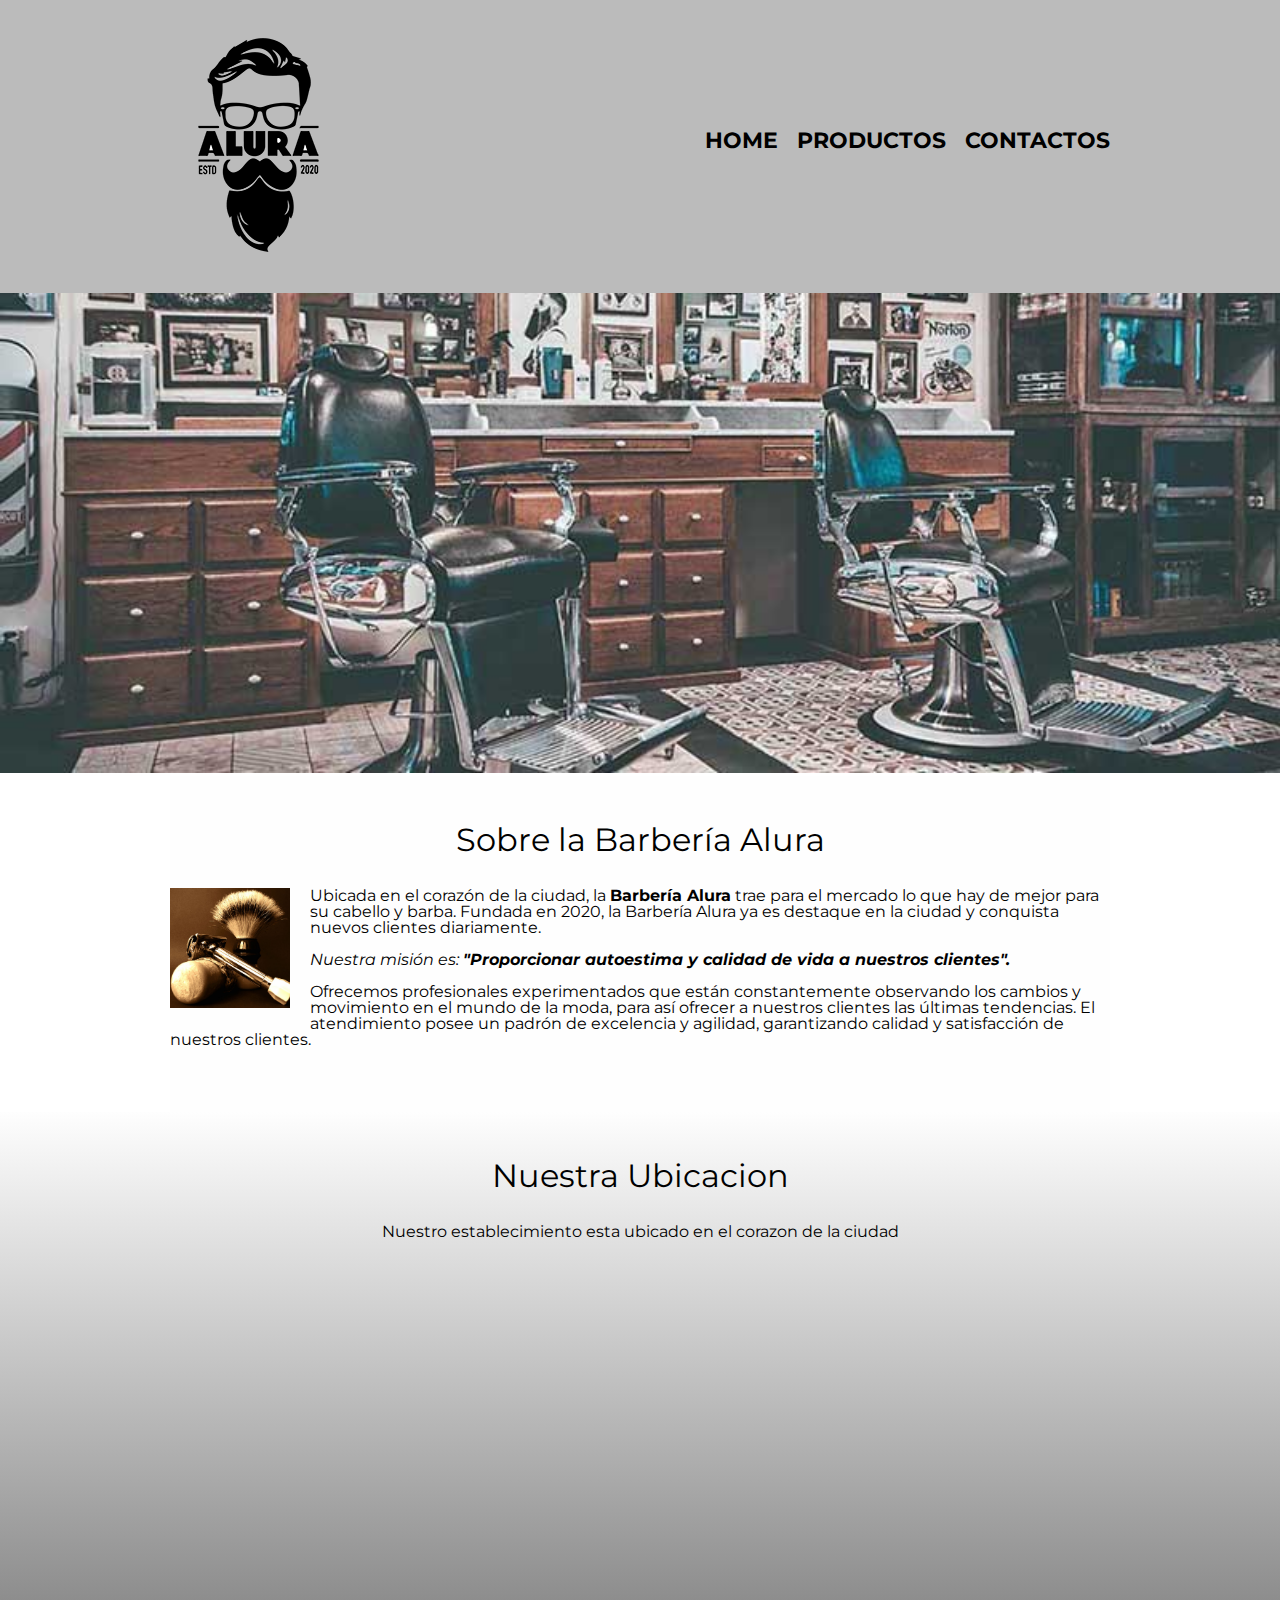
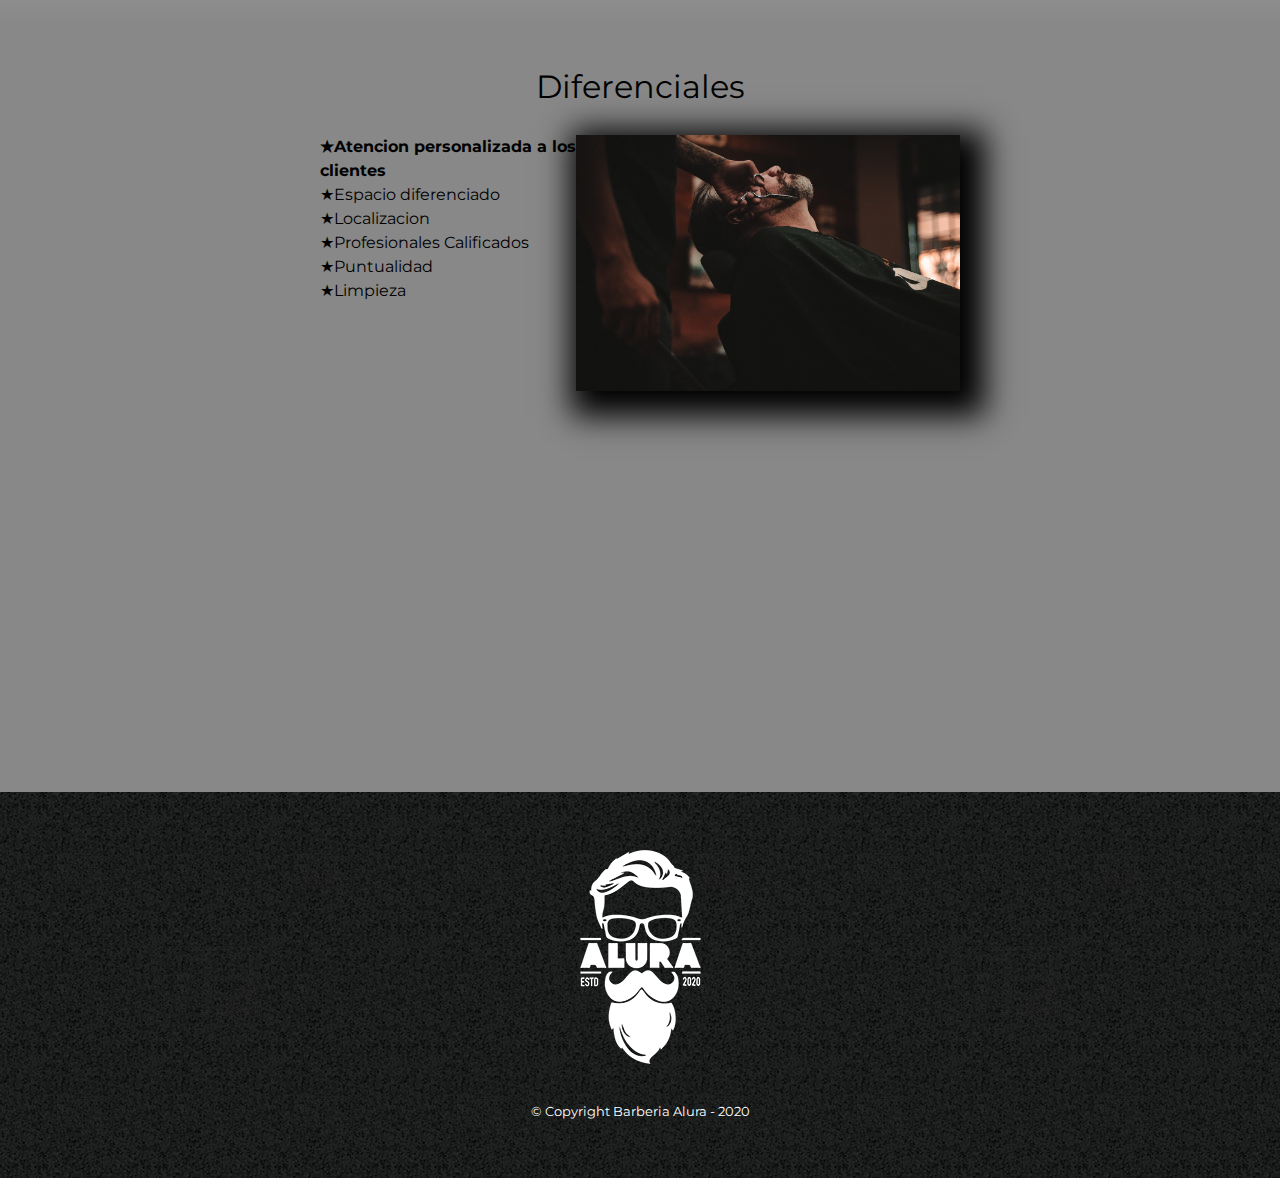
<file: index.html>
<!DOCTYPE html>

<html lang = "es">

    <head>

        <meta charset = "UTF-8">
        <meta name="viewport" content="width=device-width">
        <title>Barbería Alura</title>
        <link rel = "stylesheet" href = "reset.css">
        <link rel = "stylesheet" href = "style.css">

    </head>

    <body>

        <header>
            <div class = "caja">
                <h1><img src = "imagenes/logo.png"></h1>
                <nav>
                    <ul>
                        <li><a href = "index.html">Home</a></li>
                        <li><a href = "productos.html">Productos</a></li>
                        <li><a href = "contactos.html">Contactos</a></li>
                        <link href="https://fonts.googleapis.com/css2?family=Montserrat:wght@300&display=swap" rel="stylesheet">
                    </ul>
                </nav>
            </div>
        </header>
        
        <img class = "banner" src = "banner/banner.jpg">

        <main>
        
            <section class = "principal">

                <h2 class = "titulo-principal">Sobre la Barbería Alura</h2>

                <img class = "utensilios" src="imagenes/utensilios[1].jpg" alt="Utensilios de un barbero">
    
                <p>Ubicada en el corazón de la ciudad, la <strong>Barbería Alura</strong> trae para el mercado lo que hay de mejor para su cabello y barba. Fundada en 2020, la Barbería Alura ya es destaque en la ciudad y conquista nuevos clientes diariamente.</p>
    
                <p id = "mision"><em>Nuestra misión es: <strong>"Proporcionar autoestima y calidad de vida a nuestros clientes".</strong></em></p>
    
                <p>Ofrecemos profesionales experimentados que están constantemente observando los cambios y movimiento en el mundo de la moda, para así ofrecer a nuestros clientes las últimas tendencias. El atendimiento posee un padrón de excelencia y agilidad, garantizando calidad y satisfacción de nuestros clientes.</p>
    
            </section>

            <section class = "mapa">

                <h3 class="titulo-principal">Nuestra Ubicacion</h3>
                <p>Nuestro establecimiento esta ubicado en el corazon de la ciudad</p>

                <div class="mapa-contenido">

                    <iframe src="https://www.google.com/maps/embed?pb=!1m18!1m12!1m3!1d28831.32766372069!2d-46.668976712896416!3d-23.592285365559327!2m3!1f0!2f0!3f0!3m2!1i1024!2i768!4f13.1!3m3!1m2!1s0x94ce5a2b2ed7f3a1%3A0xab35da2f5ca62674!2sCaelum%20-%20Education%20and%20Innovation!5e0!3m2!1ses!2scr!4v1683347315693!5m2!1ses!2scr" width="100%" height="300" style="border:0;" allowfullscreen="" loading="lazy" referrerpolicy="no-referrer-when-downgrade"></iframe>

                </div>

            </section>
    
            <section class = "diferenciales">
    
                <h3 class = "titulo-principal">Diferenciales</h3>

                <div class="contenido-diferenciales">

                    <ul class="lista-diferenciales">
                        <li class = "item">Atencion personalizada a los clientes</li>
                        <li class = "item">Espacio diferenciado</li>
                        <li class = "item">Localizacion</li>
                        <li class = "item">Profesionales Calificados</li>
                        <li class = "item">Puntualidad</li>
                        <li class = "item">Limpieza</li>
                    </ul><img src = "diferenciales/diferenciales.jpg" class = "imagen-diferenciales">

                </div>

                <div class = "video">

                    <iframe width="100%" height="315" src="https://www.youtube.com/embed/wcVVXUV0YUY" title="YouTube video player" frameborder="0" allow="accelerometer; autoplay; clipboard-write; encrypted-media; gyroscope; picture-in-picture; web-share" allowfullscreen></iframe>
    
                </div>
    
            </section>

        </main>

        <footer>
            <img src="imagenes/logo-blanco.png">
            <p class = "copyright">&copy Copyright Barberia Alura - 2020</p>
        </footer>

    </body>

</html>
</file>
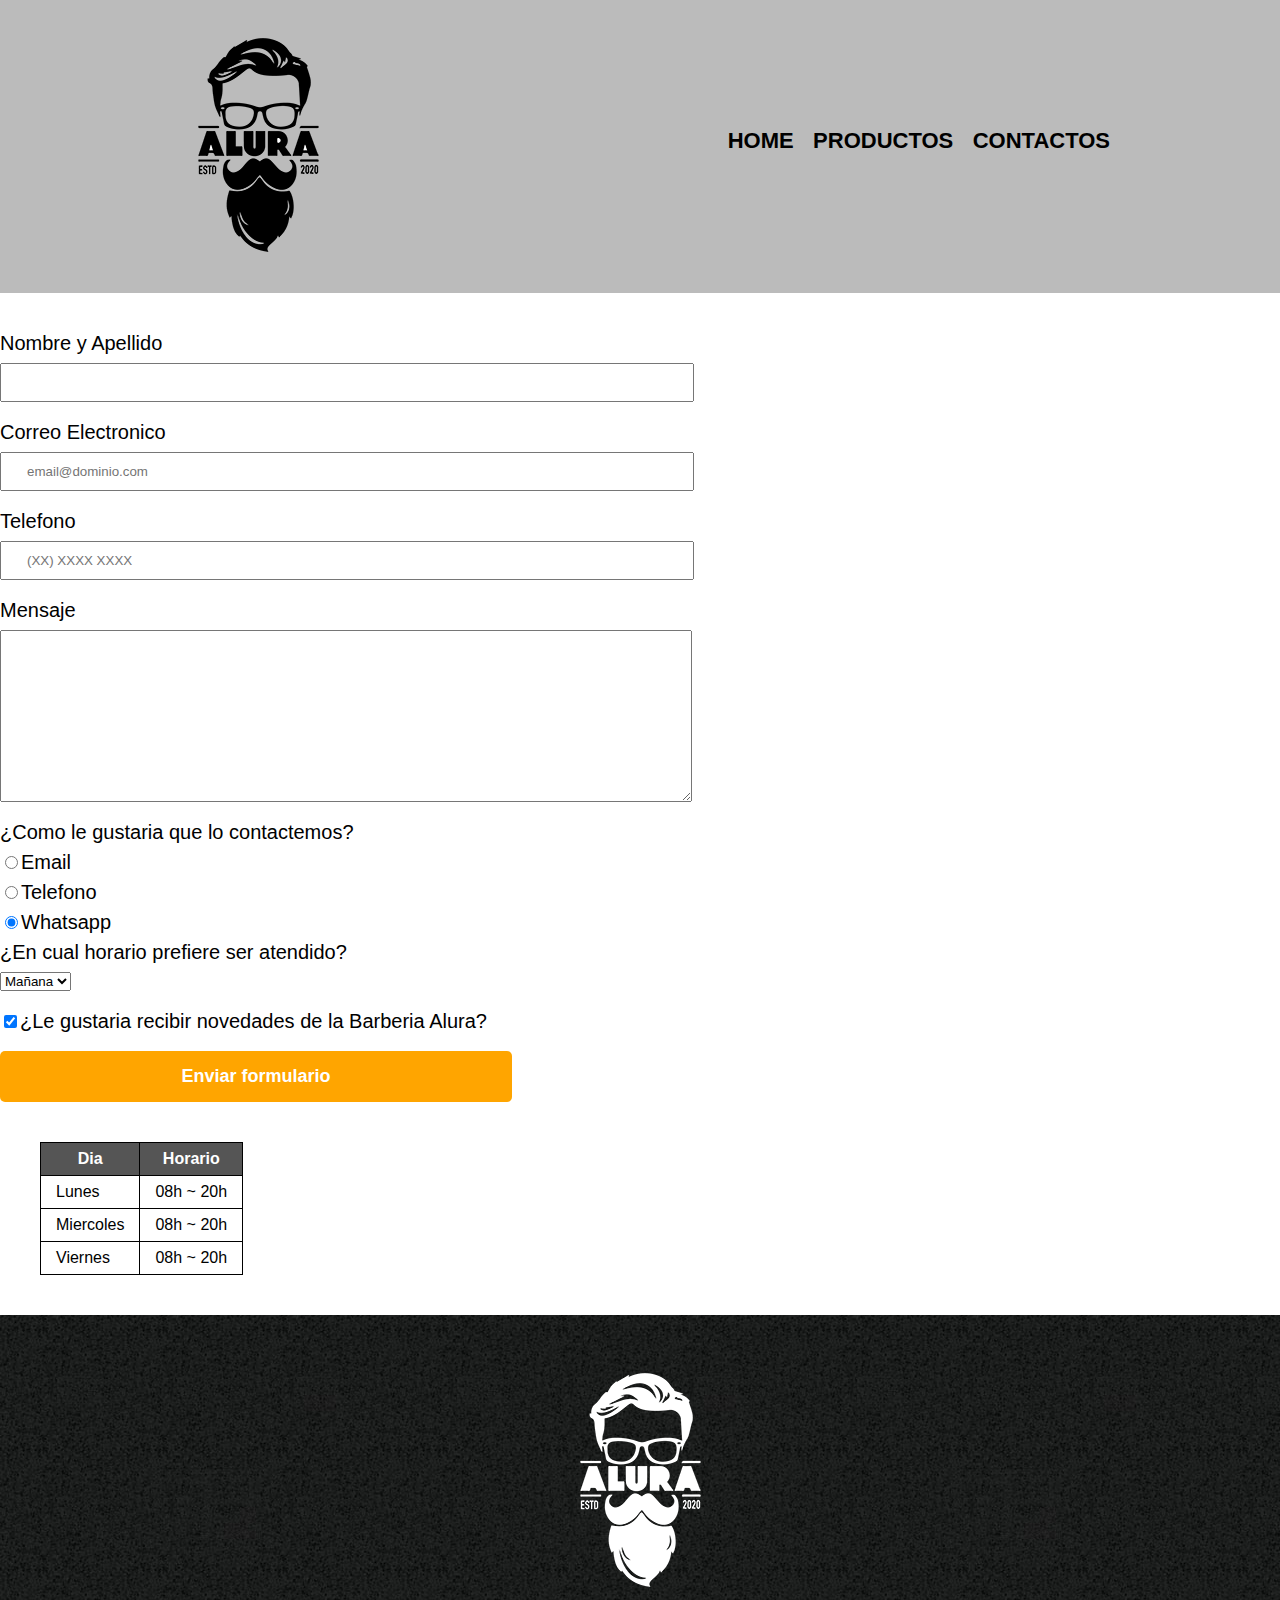
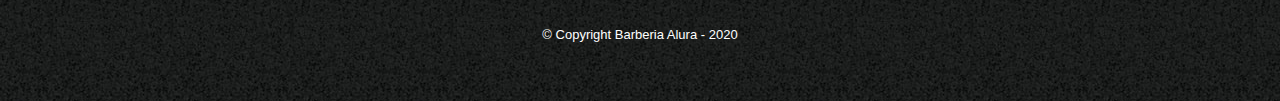
<file: contactos.html>
<!DOCTYPE html>

<html>

    <head>
        <meta charset = "UTF-8">
        <title>Contacto - Barbería Alura</title>
        <link rel = "stylesheet" href = "reset.css">
        <link rel = "stylesheet" href = "style.css">
    </head>

    <body>
        <header>
            <div class = "caja">
                <h1><img src = "imagenes/logo.png" alt="Logo de la Barberia Alura"></h1>
                <nav>
                    <ul>
                        <li><a href = "index.html">Home</a></li>
                        <li><a href = "productos.html">Productos</a></li>
                        <li><a href = "contactos.html">Contactos</a></li>
                    </ul>
                </nav>
            </div>
        </header>
        <main>
            <form>
                <label for = "nombreapellido" >Nombre y Apellido</label>
                <input type = "text" id = "nombreapellido" class="input-padron" required>

                <label for = "correoelectronico">Correo Electronico</label>
                <input type = "email" id = "correoelectronico" class="input-padron" required placeholder="email@dominio.com">

                <label for = "telefono">Telefono</label>
                <input type = "tel" id = "telefono" class="input-padron" class="input-padron" required placeholder="(XX) XXXX XXXX">

                <label for = "mensaje">Mensaje</label>
                <textarea cols="70" rows="10" id="mensaje" class="input-padron" required></textarea>

                <fieldset>

                    <legend>¿Como le gustaria que lo contactemos?</legend>

                    <label for = "radio-email"><input type="radio" name="contacto" value="email" id="radio-email">Email</label>
    
                    <label for = "radio-telefono"><input type="radio" name="contacto" value="telefono" id="radio-telefono">Telefono</label>  
    
                    <label for = "radio-whatsapp"><input type="radio" name="contacto" value="whatsapp" id="radio-whatsapp" checked>Whatsapp</label>

                </fieldset>

                <fieldset>

                    <legend>¿En cual horario prefiere ser atendido?</legend>
                    <select>
                        <option>Mañana</option>
                        <option>Tarde</option>
                        <option>Noche</option>
                    </select>

                </fieldset>

                <label class="checkbox"><input type="checkbox" checked>¿Le gustaria recibir novedades de la Barberia Alura?</label>

                <input type = "submit" value = "Enviar formulario" id="mensaje" class="enviar">

            </form>

            <table>
                <thead>
                    <tr>
                        <th>Dia</th>
                        <th>Horario</th>
                    </tr>
                </thead>

                <tbody>
                    <tr>
                        <td>Lunes</td>
                        <td>08h ~ 20h</td>
                    </tr>
    
                    <tr>
                        <td>Miercoles</td>
                        <td>08h ~ 20h</td>
                    </tr>
    
                    <tr>
                        <td>Viernes</td>
                        <td>08h ~ 20h</td>
                    </tr>
                </tbody>  
            </table>

        </main>
        <footer>
            <img src="imagenes/logo-blanco.png" alt="Logo de la Barberia Alura">
            <p class = "copyright">&copy Copyright Barberia Alura - 2020</p>
        </footer>
    </body>
</html>
</file>
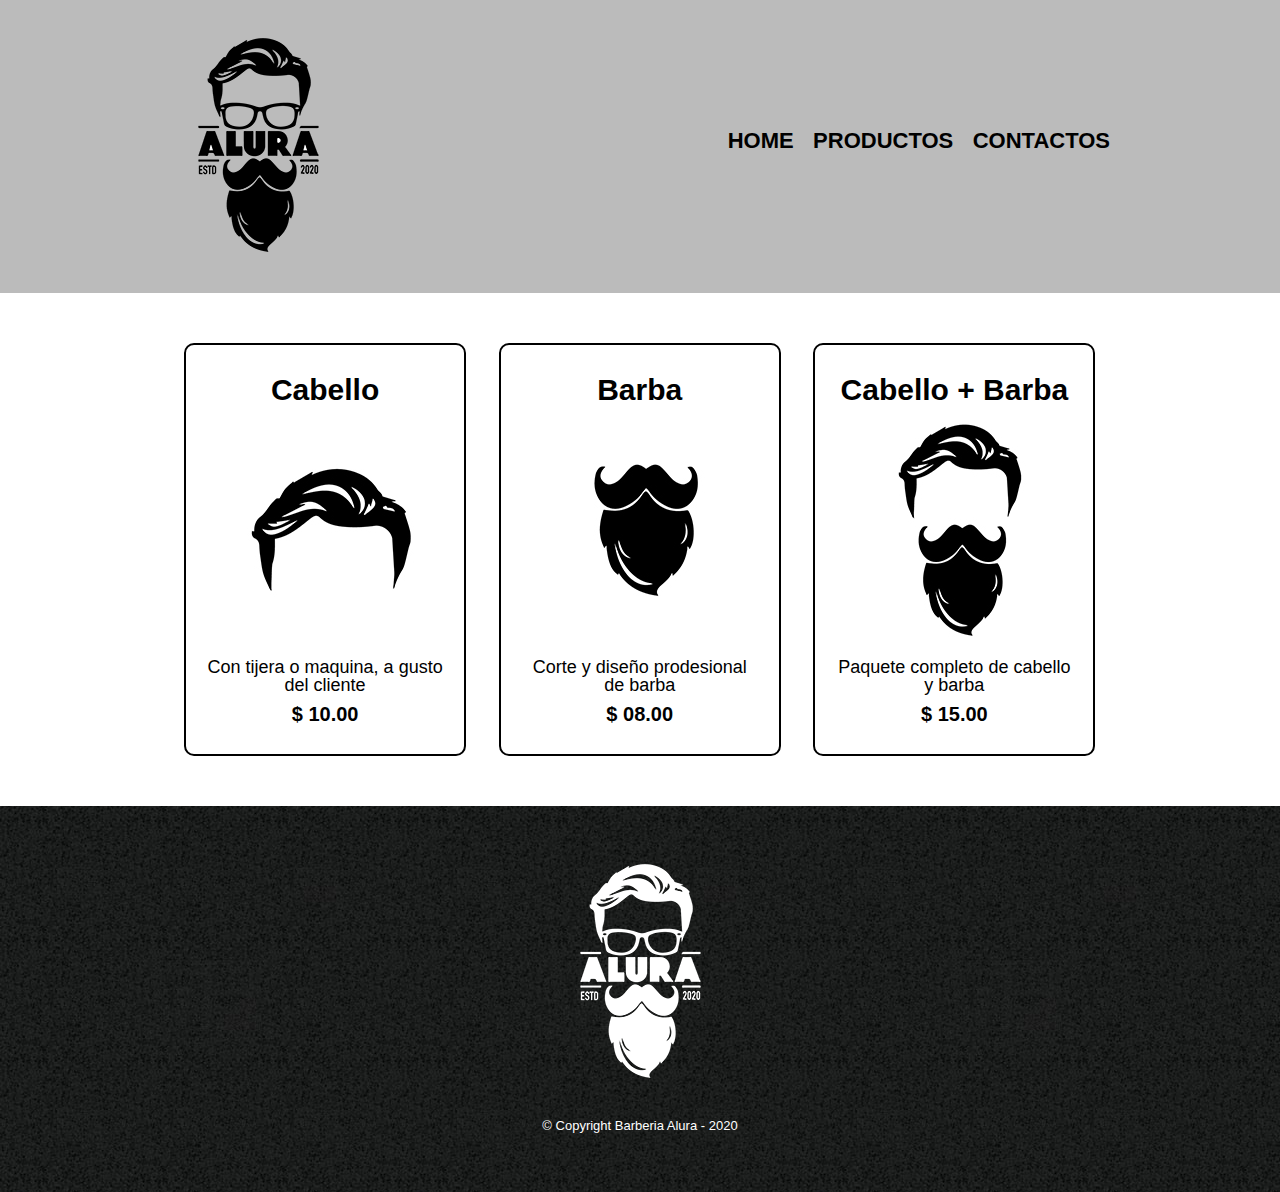
<file: productos.html>
<!DOCTYPE html>

<html>

    <head>
        <meta charset = "UTF-8">
        <title>Productos - Barbería Alura</title>
        <link rel = "stylesheet" href = "reset.css">
        <link rel = "stylesheet" href = "style.css">
    </head>

    <body>
        <header>
            <div class = "caja">
                <h1><img src = "imagenes/logo.png"></h1>
                <nav>
                    <ul>
                        <li><a href = "index.html">Home</a></li>
                        <li><a href = "productos.html">Productos</a></li>
                        <li><a href = "contactos.html">Contactos</a></li>
                    </ul>
                </nav>
            </div>
        </header>

        <main>
            <ul class = "productos">
                <li>
                    <h2>Cabello</h2>
                    <img src = "imagenes/cabello.jpg">
                    <p class = "producto-descripcion">Con tijera o maquina, a gusto del cliente</p>
                    <p class = "producto-precio">$ 10.00</p>                    
                </li>
                <li>
                    <h2>Barba</h2>
                    <img src = "imagenes/barba.jpg">
                    <p class = "producto-descripcion">Corte y diseño prodesional de barba</p>
                    <p class = "producto-precio">$ 08.00</p>
                </li>
                <li>
                    <h2>Cabello + Barba</h2>
                    <img src = "imagenes/cabello+barba.jpg">
                    <p class = "producto-descripcion">Paquete completo de cabello y barba</p>
                    <p class = "producto-precio">$ 15.00</p>
                </li>
            </ul> 
        </main>

        <footer>
            <img src="imagenes/logo-blanco.png">
            <p class = "copyright">&copy Copyright Barberia Alura - 2020</p>
        </footer>
    </body>
</html>
</file>
<file: style.css>
body{
    font-family: 'Montserrat', sans-serif;
}

header {
    background-color: #BBBBBB;
    padding: 20px 0;
}

.caja{
    width: 940px;
    position: relative;
    margin: 0 auto;
}

nav {
    position: absolute;
    top: 110px;
    right: 0px;
}

nav li {
    display : inline;
    margin: 0 0 0 15px
}

nav a {
    text-transform: uppercase;
    color: #000000;
    font-weight: bold;
    font-size: 22px;
    text-decoration: none;
}

nav a:hover{
    color:#c78c19;
    text-decoration:underline;
}

.productos {
    width: 940px;
    margin: 0 auto;
    padding: 50px;
}

.productos li {
    display: inline-block;
    text-align: center;
    width: 30%;
    vertical-align: top;
    margin: 0 1.5%;
    padding: 30px 20px;
    box-sizing: border-box;
    border: 2px solid #000000;
    /*border-color: #000000;
    border-width: 2px;
    border-style: solid;*/
    border-radius: 10px;

}

.productos li:hover{
    border-color:#c78c19;
}

.productos li:active{
    border-color: #088c19
}

.productos h2{
    font-size: 30px;
    font-weight: bold;
}

.productos li:hover h2{
    font-size: 33px;
}

.producto-descripcion {
    font-size: 18px;
}

.producto-precio{
    font-size: 20px;
    font-weight: bold;
    margin-top: 10px
}

footer{
    text-align:center;
    background: url(imagenes/bg.jpg);
    padding: 40px;
}

.copyright {
    color: #FFFFFF;
    font-size: 13px;
    margin: 20px;
}

form{
    margin: 40px 0;
}

form label, form legend{
    display:block;
    font-size: 20px;
    margin: 0 0 10px;
}

.input-padron{
    display: block;
    margin : 0 0 20px;
    padding: 10px 25px;
    width: 50%;
}

.checkbox{
    margin: 20px 0;
}

.enviar{
    width: 40%;
    padding: 15px 0;
    font-size: 18px;
    font-weight:bold;
    color: white;
    background: orange;
    border: none;
    border-radius: 5px;
    transition: 1s all;
    cursor:pointer
}

.enviar:hover{
    background: darkorange;
    transform: scale(1.2);
}

table{
    margin: 40px 40px;
}

thead{
    background: #555555;
    color: white;
    font-weight:bold;
}

td, th{
    border: 1px solid #000000;
    padding: 8px 15px;
}

/*CSS para pagina Home*/
.banner{
    width: 100%;
}

.principal{
    padding: 3em 0;
    background-color:#FEFEFE;
    width: 940px;
    margin: 0 auto;
}

.titulo-principal{
    text-align: center;
    font-size: 2em;
    margin: 0 0 1em;
    clear:left;
}

.principal p{
    margin: 0 0 1em;
}

.principal strong{
    font-weight: bold;
}

.principal em{
    font-style: italic;
}

.utensilios {
    width: 120px;
    float:left;
    margin: 0 20px 20px 0;
}

.mapa{
    padding: 3em 0;
    background: linear-gradient(#FEFEFE, #888888);
}

.mapa p{
    margin: 0 0 2em;
    text-align: center;
}

.mapa-contenido{
    width: 940px;
    margin: 0 auto;
}

.diferenciales{
    padding: 3em 0;
    background-color:#888888;
}

.contenido-diferenciales{
    width: 640px;
    margin: 0 auto;
}

.lista-diferenciales{
    width: 40%;
    display:inline-block;
    vertical-align:top;
}

.item{
    line-height:1.5;
}

.item:before{
    content:"★";
}

.item:first-child{
    font-weight: bold;
}

.imagen-diferenciales{
    width: 60%;
    transition: 400ms;
    box-shadow: 10px 10px 30px 15px #000000;
}

.imagen-diferenciales:hover {
    opacity: 30%;
}

.video{
    width: 560px;
    margin: 1em auto;
}

/* Responsivo para celular*/

@media screen and (max-width:480px){

    h1{
        text-align: center;
    }

    nav{
        position: static;
    }

    .caja, .principal, .mapa-contenido, .contenido-diferenciales, .video{
        width:auto;
    }

    .lista-diferenciales, .imagen-diferenciales{
        width: 100%;
    }
}
</file>
